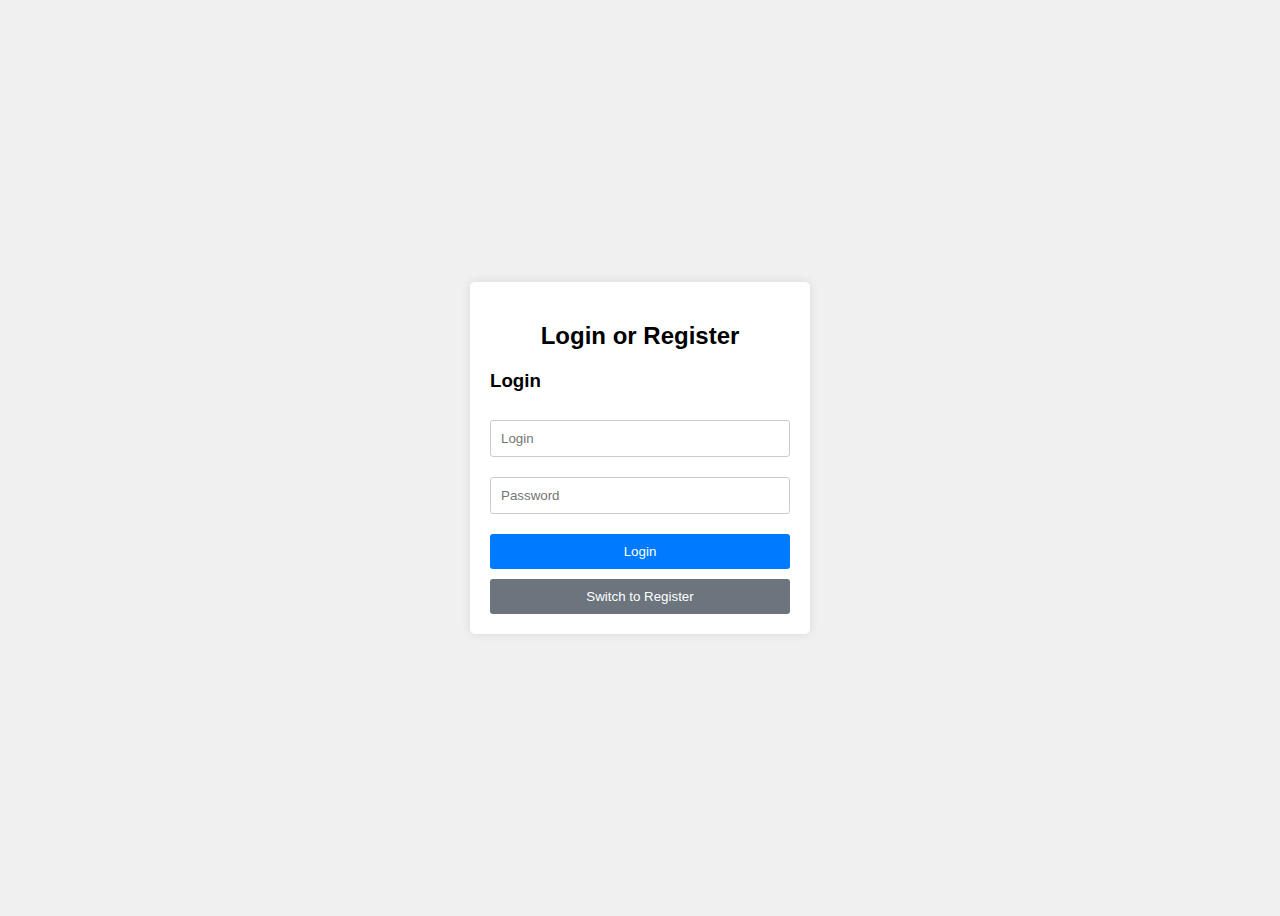
<file: ProjectOnLaba/app/templates/index.html>
<!DOCTYPE html>
<html lang="en">
<head>
    <meta charset="UTF-8">
    <meta name="viewport" content="width=device-width, user-scalable=no, initial-scale=1.0, maximum-scale=1.0, minimum-scale=1.0">
    <meta http-equiv="X-UA-Compatible" content="ie=edge">
    <title>Login or Register</title>
    <link rel="stylesheet" href="../static/style/style.css">
    <style>
        body {
            font-family: Arial, sans-serif;
            display: flex;
            justify-content: center;
            align-items: center;
            height: 100vh;
            background-color: #f0f0f0;
        }
        .container {
            background: white;
            padding: 20px;
            border-radius: 5px;
            box-shadow: 0 0 10px rgba(0, 0, 0, 0.1);
            width: 300px;
        }
        .container h2 {
            margin-bottom: 20px;
            text-align: center;
        }
        .container input {
            width: 100%;
            padding: 10px;
            margin: 10px 0;
            border: 1px solid #ccc;
            border-radius: 3px;
            box-sizing: border-box;
        }
        .container button {
            width: 100%;
            padding: 10px;
            background: #007BFF;
            color: white;
            border: none;
            border-radius: 3px;
            cursor: pointer;
            margin-top: 10px;
        }
        .container button:hover {
            background: #0056b3;
        }
        #toggle-button {
            background: #6c757d;
        }
        #toggle-button:hover {
            background: #5a6268;
        }

        .modal {
            display: none;
            position: fixed;
            z-index: 1;
            left: 0;
            top: 0;
            width: 100%;
            height: 100%;
            overflow: auto;
            background-color: rgba(0, 0, 0, 0.5);
            animation: fadeIn 0.3s;
        }

        @keyframes fadeIn {
            from { opacity: 0; }
            to { opacity: 1; }
        }

        .modal-content {
            background-color: #fefefe;
            margin: 15% auto;
            padding: 20px;
            border: 1px solid #888;
            width: 80%;
            max-width: 500px;
            border-radius: 5px;
            animation: slideIn 0.3s;
            text-align: center;
        }

        @keyframes slideIn {
            from { transform: translateY(-50px); opacity: 0; }
            to { transform: translateY(0); opacity: 1; }
        }
    </style>
</head>
<body>
    <div class="container">
        <h2>Login or Register</h2>

        <!-- Форма для входа -->
        <form id="login-form" method="post" action="/login" style="display: block;">
            <h3>Login</h3>
            <input name="login_user" placeholder="Login" required>
            <input type="password" name="password" placeholder="Password" required>
            <button type="submit">Login</button>
        </form>

        <!-- Форма для регистрации -->
        <form id="register-form" method="post" action="/register" style="display: none;">
            <h3>Register</h3>
            <input name="login_user" placeholder="Login" required>
            <input type="email" name="email" placeholder="Email" required>
            <input type="password" name="password" placeholder="Password" minlength="6" required>
            <input type="password" name="password_confirm" placeholder="Confirm Password" minlength="6" required>
            <button type="submit">Register</button>
        </form>

        <!-- Кнопка для переключения форм -->
        <button type="button" id="toggle-button" onclick="toggleForm()">Switch to Register</button>
    </div>

    <!-- Модальное окно -->
    <div id="registrationSuccessModal" class="modal">
        <div class="modal-content">
            <p>Registration successful!</p>
            <button type="button" onclick="closeModal()">OK</button>
        </div>
    </div>

    <script>
        function toggleForm() {
            const loginForm = document.getElementById('login-form');
            const registerForm = document.getElementById('register-form');
            const toggleButton = document.getElementById('toggle-button');

            if (loginForm.style.display === 'block') {
                loginForm.style.display = 'none';
                registerForm.style.display = 'block';
                toggleButton.textContent = 'Switch to Login';
            } else {
                loginForm.style.display = 'block';
                registerForm.style.display = 'none';
                toggleButton.textContent = 'Switch to Register';
            }
        }

        function showModal() {
            document.getElementById('registrationSuccessModal').style.display = 'block';
        }

        function closeModal() {
            document.getElementById('registrationSuccessModal').style.display = 'none';
            toggleForm(); // Переключаем обратно на форму входа
        }

        document.getElementById('register-form').addEventListener('submit', function(event) {
            event.preventDefault();
            const password = event.target.password.value;
            const passwordConfirm = event.target.password_confirm.value;

            if (password.length < 6) {
                alert('Password must be at least 6 characters long.');
                return;
            }
            if (password !== passwordConfirm) {
                alert('Passwords do not match.');
                return;
            }

            fetch('/register', {
                method: 'POST',
                body: new FormData(event.target)
            })
            .then(response => {
                if (response.ok) {
                    showModal();
                } else {
                    return response.json().then(err => { throw new Error(err.detail || 'Registration failed') });
                }
            })
            .catch(error => {
                console.error('Error:', error);
                alert(error.message);
            });
        });

        // Логин
        document.getElementById('login-form').addEventListener('submit', async (e) => {
            e.preventDefault();

            try {
                const response = await fetch('/login', {
                    method: 'POST',
                    body: new FormData(e.target),
                    credentials: 'include',  // Обязательно для куков
                    headers: {
                        'Accept': 'application/json'
                    }
                });

                if (!response.ok) {
                    const error = await response.json();
                    throw new Error(error.detail || 'Login failed');
                }

                const data = await response.json();
                window.location.href = `/tasks_of_user/${data.user_id}`;
            } catch (error) {
                console.error('Login error:', error);
                alert(error.message);
            }
        });

        // Загрузка задач
        async function loadTasks(userId) {
            try {
                // 1. Получаем токен из куков
                const token = document.cookie
                    .split('; ')
                    .find(row => row.startsWith('access_token='))
                    ?.split('=')[1];

                if (!token) {
                    throw new Error('Not authenticated');
                }

                // 2. Отправляем запрос с токеном
                const response = await fetch(`/tasks_of_user/${userId}`, {
                    method: 'GET',
                    credentials: 'include',
                    headers: {
                        'Authorization': `Bearer ${token.replace('Bearer ', '')}`,
                        'Content-Type': 'application/json'
                    }
                });

                if (!response.ok) {
                    const error = await response.json();
                    throw new Error(error.detail || 'Access denied');
                }

                // 3. Обрабатываем успешный ответ
                const data = await response.json();
                console.log('Tasks loaded:', data);
                // ... обновляем интерфейс

            } catch (error) {
                console.error('Error loading tasks:', error);
                if (error.message.includes('authenticated') || error.message.includes('denied')) {
                    window.location.href = '/login';
                } else {
                    alert('Error loading tasks. Please try again.');
                }
            }
        }

        // При загрузке страницы
        const pathParts = window.location.pathname.split('/');
        const userId = pathParts[pathParts.length - 1];
        if (userId && !isNaN(userId)) {
            loadTasks(userId);
        }
    </script>
</body>
</html>
</file>
<file: ProjectOnLaba/app/static/style/style.css>
body {
        font-family: Arial, sans-serif;
        display: flex;
        justify-content: center;
        align-items: center;
        height: 100vh;
        background-color: #f0f0f0;
    }

.container {
        background: white;
        padding: 20px;
        border-radius: 5px;
        box-shadow: 0 0 10px rgba(0, 0, 0, 0.1);
    }
.container h2 {
        margin-bottom: 20px;
    }
.container input {
        width: 100%;
        padding: 10px;
        margin: 10px 0;
        border: 1px solid #ccc;
        border-radius: 3px;
    }
.container button {
        width: 100%;
        padding: 10px;
        background: #007BFF;
        color: white;
        border: none;
        border-radius: 3px;
        cursor: pointer;
    }
.container button:hover {
        background: #0056b3;
    }
</file>
